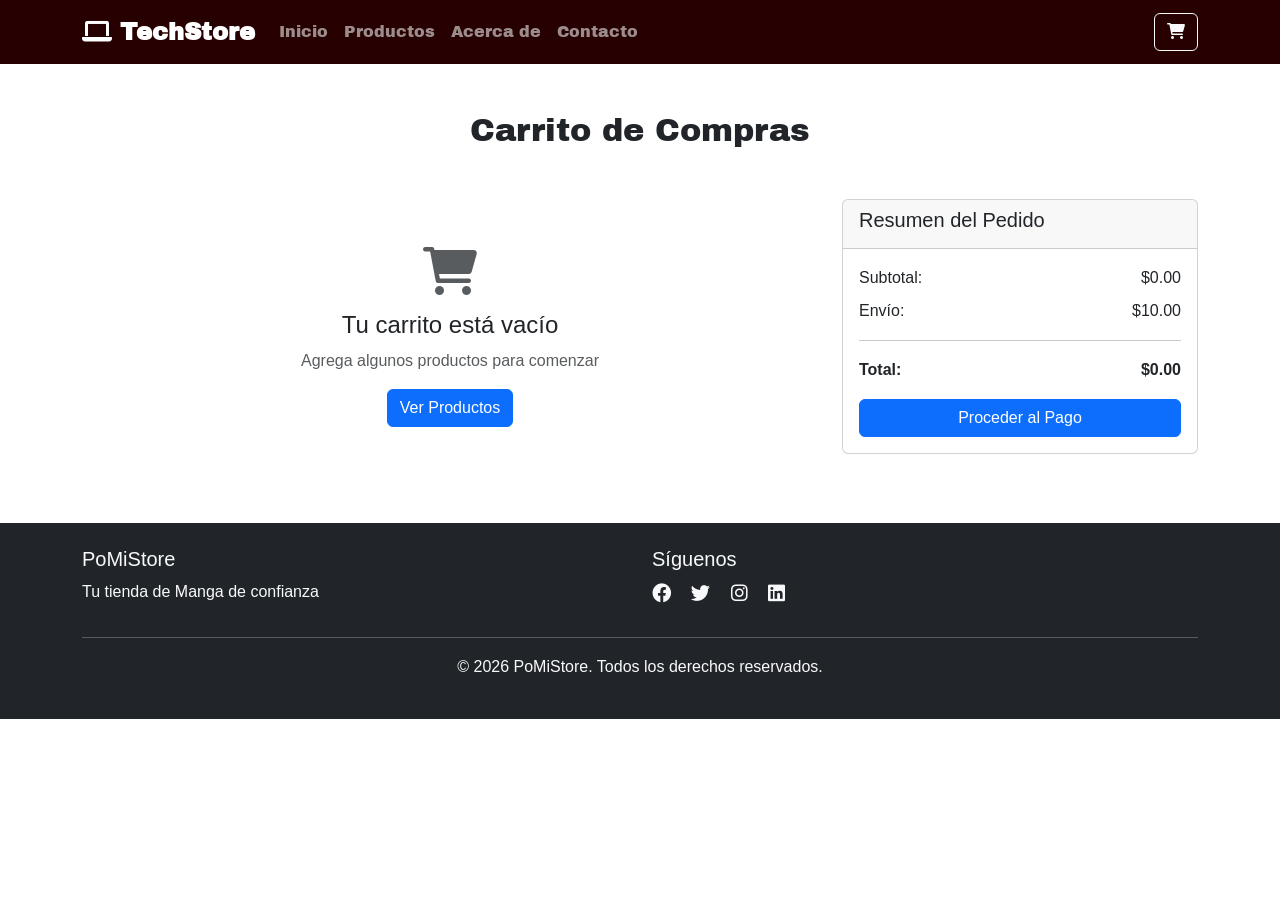
<file: TIENDA ONLINE/carrito.html>
<!DOCTYPE html>
<html lang="es">
<head>
    <style>
        @import url('https://fonts.googleapis.com/css2?family=Archivo+Black&display=swap');
        </style>
    <meta charset="UTF-8">
    <meta name="viewport" content="width=device-width, initial-scale=1.0">
    <title>TechStore - Carrito</title>
    <link href="https://cdn.jsdelivr.net/npm/bootstrap@5.3.0/dist/css/bootstrap.min.css" rel="stylesheet">
    <link href="https://cdnjs.cloudflare.com/ajax/libs/font-awesome/6.0.0/css/all.min.css" rel="stylesheet">
    <link href="styles.css" rel="stylesheet">
</head>
<body>
    <!-- Header -->
    <nav class="navbar navbar-expand-lg navbar-dark">
        <div class="container">
            <a class="navbar-brand fw-bold" href="index.html">
                <i class="fas fa-laptop me-2"></i>TechStore
            </a>
            <button class="navbar-toggler" type="button" data-bs-toggle="collapse" data-bs-target="#navbarNav">
                <span class="navbar-toggler-icon"></span>
            </button>
            <div class="collapse navbar-collapse" id="navbarNav">
                <ul class="navbar-nav me-auto">
                    <li class="nav-item">
                        <a class="nav-link" href="index.html">Inicio</a>
                    </li>
                    <li class="nav-item">
                        <a class="nav-link" href="productos.html">Productos</a>
                    </li>
                    <li class="nav-item">
                        <a class="nav-link" href="acerca-de.html">Acerca de</a>
                    </li>
                    <li class="nav-item">
                        <a class="nav-link" href="contacto.html">Contacto</a>
                    </li>
                </ul>
                <div class="d-flex align-items-center">
                    <a href="carrito.html" class="btn btn-outline-light position-relative">
                        <i class="fas fa-shopping-cart"></i>
                        <span id="cartCount" class="position-absolute top-0 start-100 translate-middle badge rounded-pill bg-danger">0</span>
                    </a>
                </div>
            </div>
        </div>
    </nav>

    <!-- Carrito Section -->
    <section class="py-5">
        <div class="container">
            <h1 class="text-center mb-5">Carrito de Compras</h1>
            
            <div class="row">
                <div class="col-lg-8">
                    <div id="cartItems">
                        <!-- Los items del carrito se cargarán aquí -->
                    </div>
                </div>
                <div class="col-lg-4">
                    <div class="card">
                        <div class="card-header">
                            <h5>Resumen del Pedido</h5>
                        </div>
                        <div class="card-body">
                            <div class="d-flex justify-content-between mb-2">
                                <span>Subtotal:</span>
                                <span id="subtotal">$0.00</span>
                            </div>
                            <div class="d-flex justify-content-between mb-2">
                                <span>Envío:</span>
                                <span>$10.00</span>
                            </div>
                            <hr>
                            <div class="d-flex justify-content-between mb-3">
                                <strong>Total:</strong>
                                <strong id="total">$10.00</strong>
                            </div>
                            <button class="btn btn-primary w-100" onclick="checkout()">
                                Proceder al Pago
                            </button>
                        </div>
                    </div>
                </div>
            </div>
        </div>
    </section>

    <!-- Footer -->
    <footer class="bg-dark text-light py-4">
        <div class="container">
            <div class="row">
                <div class="col-md-6">
                    <h5>PoMiStore</h5>
                    <p>Tu tienda de Manga de confianza</p>
                </div>
                <div class="col-md-6">
                    <h5>Síguenos</h5>
                    <div class="social-links">
                        <a href="#" class="text-light me-3"><i class="fab fa-facebook"></i></a>
                        <a href="#" class="text-light me-3"><i class="fab fa-twitter"></i></a>
                        <a href="#" class="text-light me-3"><i class="fab fa-instagram"></i></a>
                        <a href="#" class="text-light"><i class="fab fa-linkedin"></i></a>
                    </div>
                </div>
            </div>
            <hr>
            <div class="text-center">
                <p>&copy; 2026 PoMiStore. Todos los derechos reservados.</p>
            </div>
        </div>
    </footer>

    <script src="https://cdn.jsdelivr.net/npm/bootstrap@5.3.0/dist/js/bootstrap.bundle.min.js"></script>
    <script src="products.js"></script>
    <script src="cart.js"></script>
    <script src="main.js"></script>
</body>
</html>
</file>
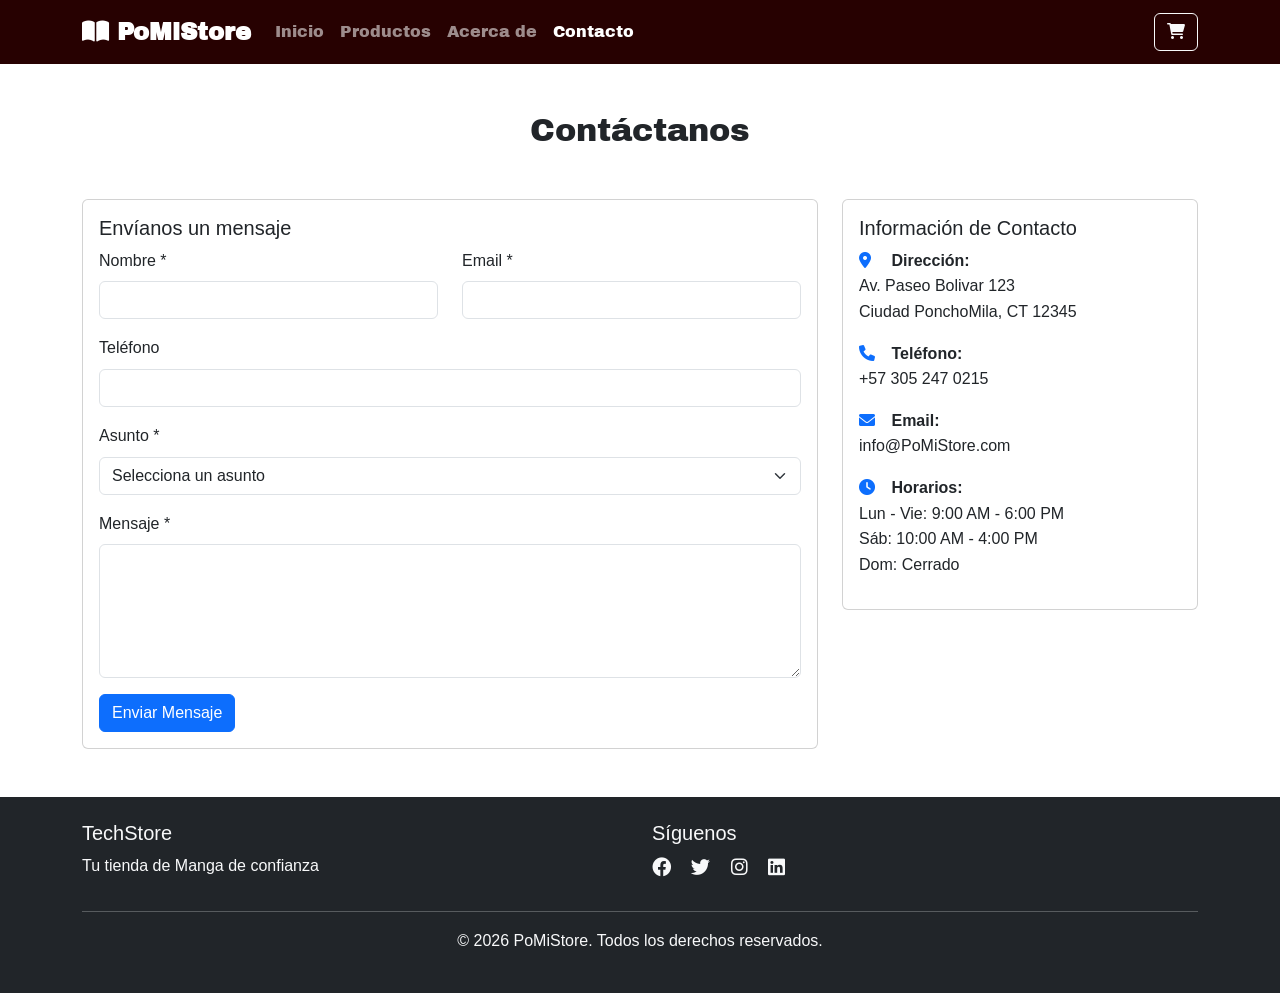
<file: TIENDA ONLINE/contacto.html>
<!DOCTYPE html>
<html lang="es">

<head>
    <style>
        @import url('https://fonts.googleapis.com/css2?family=Archivo+Black&display=swap');
        </style>
    <meta charset="UTF-8">
    <meta name="viewport" content="width=device-width, initial-scale=1.0">
    <title>PoMiStore - Contacto</title>
    <link href="https://cdn.jsdelivr.net/npm/bootstrap@5.3.0/dist/css/bootstrap.min.css" rel="stylesheet">
    <link href="https://cdnjs.cloudflare.com/ajax/libs/font-awesome/6.0.0/css/all.min.css" rel="stylesheet">
    <link href="styles.css" rel="stylesheet">
    
</head>

<body>
    <!-- Header -->
    <nav class="navbar navbar-expand-lg navbar-dark">
        <div class="container">
            <a class="navbar-brand fw-bold" href="index.html">
                <i class="fas fa-book-open me-2"></i>PoMiStore
            </a>
            <button class="navbar-toggler" type="button" data-bs-toggle="collapse" data-bs-target="#navbarNav">
                <span class="navbar-toggler-icon"></span>
            </button>
            <div class="collapse navbar-collapse" id="navbarNav">
                <ul class="navbar-nav me-auto">
                    <li class="nav-item">
                        <a class="nav-link" href="index.html">Inicio</a>
                    </li>
                    <li class="nav-item">
                        <a class="nav-link" href="productos.html">Productos</a>
                    </li>
                    <li class="nav-item">
                        <a class="nav-link" href="acerca-de.html">Acerca de</a>
                    </li>
                    <li class="nav-item">
                        <a class="nav-link active" href="contacto.html">Contacto</a>
                    </li>
                </ul>
                <div class="d-flex align-items-center">
                    <a href="carrito.html" class="btn btn-outline-light position-relative">
                        <i class="fas fa-shopping-cart"></i>
                        <span id="cartCount"
                            class="position-absolute top-0 start-100 translate-middle badge rounded-pill bg-danger">0</span>
                    </a>
                </div>
            </div>
        </div>
    </nav>

    <!-- Contacto Section -->
    <section class="py-5">
        <div class="container">
            <h1 class="text-center mb-5">Contáctanos</h1>

            <div class="row">
                <div class="col-lg-8">
                    <div class="card">
                        <div class="card-body">
                            <h5 class="card-title">Envíanos un mensaje</h5>
                            <form id="contactForm">
                                <div class="row">
                                    <div class="col-md-6 mb-3">
                                        <label for="nombre" class="form-label">Nombre *</label>
                                        <input type="text" class="form-control" id="nombre" required>
                                    </div>
                                    <div class="col-md-6 mb-3">
                                        <label for="email" class="form-label">Email *</label>
                                        <input type="email" class="form-control" id="email" required>
                                    </div>
                                </div>
                                <div class="mb-3">
                                    <label for="telefono" class="form-label">Teléfono</label>
                                    <input type="tel" class="form-control" id="telefono">
                                </div>
                                <div class="mb-3">
                                    <label for="asunto" class="form-label">Asunto *</label>
                                    <select class="form-select" id="asunto" required>
                                        <option value="">Selecciona un asunto</option>
                                        <option value="consulta">Consulta general</option>
                                        <option value="soporte">Soporte técnico</option>
                                        <option value="ventas">Información de ventas</option>
                                        <option value="reclamo">Reclamo</option>
                                    </select>
                                </div>
                                <div class="mb-3">
                                    <label for="mensaje" class="form-label">Mensaje *</label>
                                    <textarea class="form-control" id="mensaje" rows="5" required></textarea>
                                </div>
                                <button type="submit" class="btn btn-primary">Enviar Mensaje</button>
                            </form>
                        </div>
                    </div>
                </div>
                <div class="col-lg-4">
                    <div class="card">
                        <div class="card-body">
                            <h5 class="card-title">Información de Contacto</h5>
                            <div class="contact-info">
                                <div class="mb-3">
                                    <i class="fas fa-map-marker-alt text-primary me-2"></i>
                                    <strong>Dirección:</strong><br>
                                    Av. Paseo Bolivar 123<br>
                                    Ciudad PonchoMila, CT 12345
                                </div>
                                <div class="mb-3">
                                    <i class="fas fa-phone text-primary me-2"></i>
                                    <strong>Teléfono:</strong><br>
                                    +57 305 247 0215
                                </div>
                                <div class="mb-3">
                                    <i class="fas fa-envelope text-primary me-2"></i>
                                    <strong>Email:</strong><br>
                                    info@PoMiStore.com
                                </div>
                                <div class="mb-3">
                                    <i class="fas fa-clock text-primary me-2"></i>
                                    <strong>Horarios:</strong><br>
                                    Lun - Vie: 9:00 AM - 6:00 PM<br>
                                    Sáb: 10:00 AM - 4:00 PM<br>
                                    Dom: Cerrado
                                </div>
                            </div>
                        </div>
                    </div>
                </div>
            </div>
        </div>
    </section>

    <!-- Footer -->
    <footer class="bg-dark text-light py-4">
        <div class="container">
            <div class="row">
                <div class="col-md-6">
                    <h5>TechStore</h5>
                    <p>Tu tienda de Manga de confianza</p>
                </div>
                <div class="col-md-6">
                    <h5>Síguenos</h5>
                    <div class="social-links">
                        <a href="#" class="text-light me-3"><i class="fab fa-facebook"></i></a>
                        <a href="#" class="text-light me-3"><i class="fab fa-twitter"></i></a>
                        <a href="#" class="text-light me-3"><i class="fab fa-instagram"></i></a>
                        <a href="#" class="text-light"><i class="fab fa-linkedin"></i></a>
                    </div>
                </div>
            </div>
            <hr>
            <div class="text-center">
                <p>&copy; 2026 PoMiStore. Todos los derechos reservados.</p>
            </div>
        </div>
    </footer>

    <script src="https://cdn.jsdelivr.net/npm/bootstrap@5.3.0/dist/js/bootstrap.bundle.min.js"></script>
    <script src="products.js"></script>
    <script src="cart.js"></script>
    <script src="main.js"></script>
</body>

</html>
</file>
<file: TIENDA ONLINE/styles.css>
/* Estilos personalizados para TechStore */

:root {
    --primary-color: #007bff;
    --secondary-color: #7d6c6c;
    --success-color: #28a745;
    --danger-color: #dc3545;
    --warning-color: #ffc107;
    --info-color: #17a2b8;
    --light-color: #f8f9fa;
    --dark-color: #343a40;
}

body {
    font-family: 'Segoe UI', Tahoma, Geneva, Verdana, sans-serif;
    line-height: 1.6;
}

/* Header Styles */
.navbar-brand {
    font-size: 1.5rem;
}

.navbar {
    background-color: #270101;
    font-family: "Archivo Black", sans-serif;
}

.search-container input {
    width: 200px;
}

/* Hero Section */

.hero-section h1 {
    font-size: 8rem;
}

.hero-section {
    background: linear-gradient(135deg, #ffffff 0%, #ffffff 100%);
    color: #000000;
    font-style: var(--dark-color);
}

.hero-section img {
    max-width: 550px;   /* hace la imagen más grande */
    width: 100%;
    margin-left: auto;  /* empuja la imagen hacia la derecha */
    display: block;
}


/* Product Cards */
.product-card {
    transition: transform 0.3s ease, box-shadow 0.3s ease;
    height: 100%;
}

.product-card:hover {
    transform: translateY(-5px);
    box-shadow: 0 8px 25px rgba(0, 0, 0, 0.15);
}

.product-image {
    height: 650px;
    object-fit: cover;
    width: 100%;
}

.price {
    font-size: 1.25rem;
    font-weight: bold;
    color: #3d0202;
}

.original-price {
    text-decoration: line-through;
    color: var(--secondary-color);
    font-size: 0.9rem;
}

/* Cart Styles */
.cart-item {
    border-bottom: 1px solid #dee2e6;
    padding: 1rem 0;
    font-family: "Archivo Black", sans-serif;
}

.cart-item:last-child {
    border-bottom: none;
}

.quantity-controls {
    display: flex;
    align-items: center;
    gap: 0.5rem;
}

.quantity-btn {
    width: 30px;
    height: 30px;
    border: 1px solid #dee2e6;
    background: white;
    border-radius: 4px;
    display: flex;
    align-items: center;
    justify-content: center;
    cursor: pointer;
    transition: all 0.2s ease;
}

.quantity-btn:hover {
    background: var(--primary-color);
    color: white;
    border-color: var(--primary-color);
}

.quantity-input {
    width: 60px;
    text-align: center;
    border: 1px solid #dee2e6;
    border-radius: 4px;
    padding: 0.25rem;
}

/* Contact Form */
.contact-info i {
    width: 20px;
}

/* Footer */
.social-links a {
    font-size: 1.2rem;
    transition: color 0.3s ease;
}

.social-links a:hover {
    color: #f3f3f3 !important;
}

/* Animations */
@keyframes fadeIn {
    from {
        opacity: 0;
        transform: translateY(20px);
    }
    to {
        opacity: 1;
        transform: translateY(0);
    }
}

.fade-in {
    animation: fadeIn 0.6s ease-out;
}

/* Responsive adjustments */
@media (max-width: 768px) {
    .search-container input {
        width: 150px;
    
    }

}
    
.hero-section h1 {
    font-size: 2rem;
    font-family: "Archivo Black", sans-serif;
}

section h1 {
    font-size: 2rem;
    font-family: "Archivo Black", sans-serif;
}
    
section h2 {
    font-size: 2rem;
    font-family: "Archivo Black", sans-serif;
}
    
    .product-card {
        margin-bottom: 1rem;
    }


/* Loading spinner */
.spinner {
    border: 4px solid #f3f3f3;
    border-top: 4px solid var(--primary-color);
    border-radius: 50%;
    width: 40px;
    height: 40px;
    animation: spin 1s linear infinite;
    margin: 20px auto;
}

@keyframes spin {
    0% { transform: rotate(0deg); }
    100% { transform: rotate(360deg); }
}

/* Alert styles */
.alert-custom {
    border-radius: 8px;
    border: none;
    box-shadow: 0 2px 10px rgba(0, 0, 0, 0.1);
}

/* Button hover effects */
.btn {
    transition: all 0.3s ease;
}

.btn:hover {
    transform: translateY(-2px);
    box-shadow: 0 4px 12px rgba(0, 0, 0, 0.15);
}

/* Card hover effects */
.card {
    transition: all 0.3s ease;
}

.card:hover {
    box-shadow: 0 8px 25px rgba(0, 0, 0, 0.1);
}
</file>
